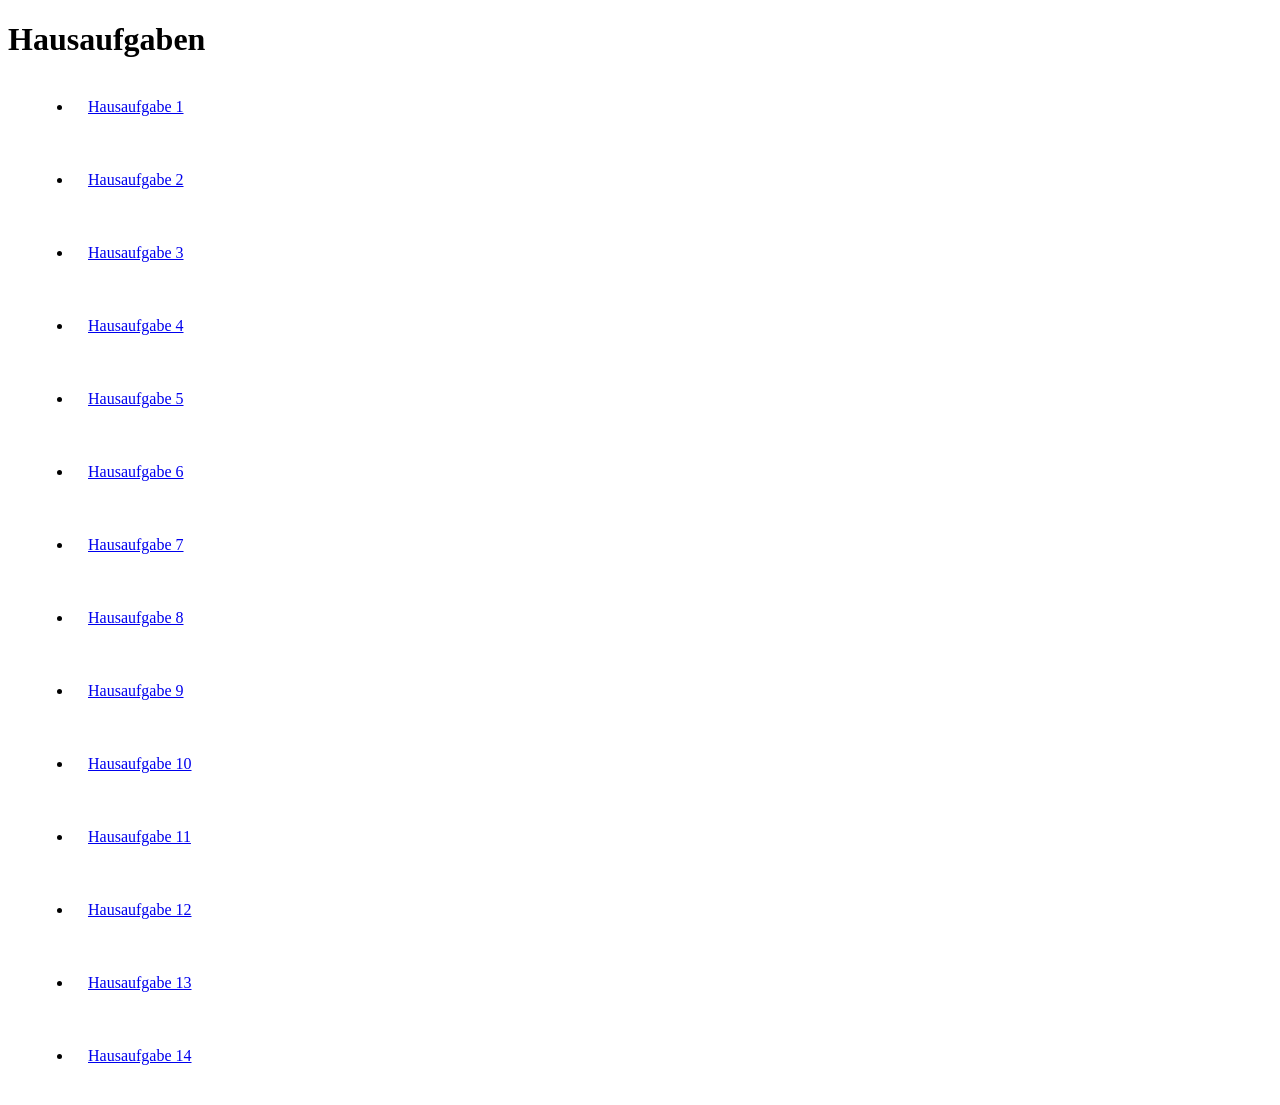
<file: index.html>
<!DOCTYPE html>
<html lang="en">
<head>
    <meta charset="UTF-8">
    <meta http-equiv="X-UA-Compatible" content="IE=edge">
    <meta name="viewport" content="width=device-width, initial-scale=1.0">
    <link rel="stylesheet" href="style.css">
    <title>Digital Führerschein</title>
</head>
<body>
     <h1 class="header">Hausaufgaben</h1>
    <ul>
        <li>
            <a href="Hausaufgabe1.html">Hausaufgabe 1</a>
        </li>
        <li>
            <a href="Hausaufgabe2.html">Hausaufgabe 2</a>
        </li>
        <li>
            <a href="Hausaufgabe3.html">Hausaufgabe 3</a>
        </li>
        <li>
            <a href="Hausaufgabe4.html">Hausaufgabe 4</a>
        </li>
        <li>
            <a href="Hausaufgabe5.html">Hausaufgabe 5</a>
        </li>
        <li>
            <a href="Hausaufgabe6.html">Hausaufgabe 6</a>
        </li>
        <li>
            <a href="Hausaufgabe7.html">Hausaufgabe 7</a>
        </li>
        <li>
            <a href="Hausaufgabe8.html">Hausaufgabe 8</a>
        </li>
        <li>
            <a href="Hausaufgabe9.html">Hausaufgabe 9</a>
        </li>
        <li>
            <a href="Hausaufgabe10.html">Hausaufgabe 10</a>
        </li>
        <li>
            <a href="Hausaufgabe11.html">Hausaufgabe 11</a>
        </li>
        <li>
            <a href="Hausaufgabe12 .html">Hausaufgabe 12</a>
        </li>
        <li>
            <a href="Hausaufgabe13.htlm">Hausaufgabe 13</a>
        </li>
        <li>
            <a href="Hausaufgabe14.html">Hausaufgabe 14</a>
        </li>
    </ul>
    
</body>
</html>
</file>
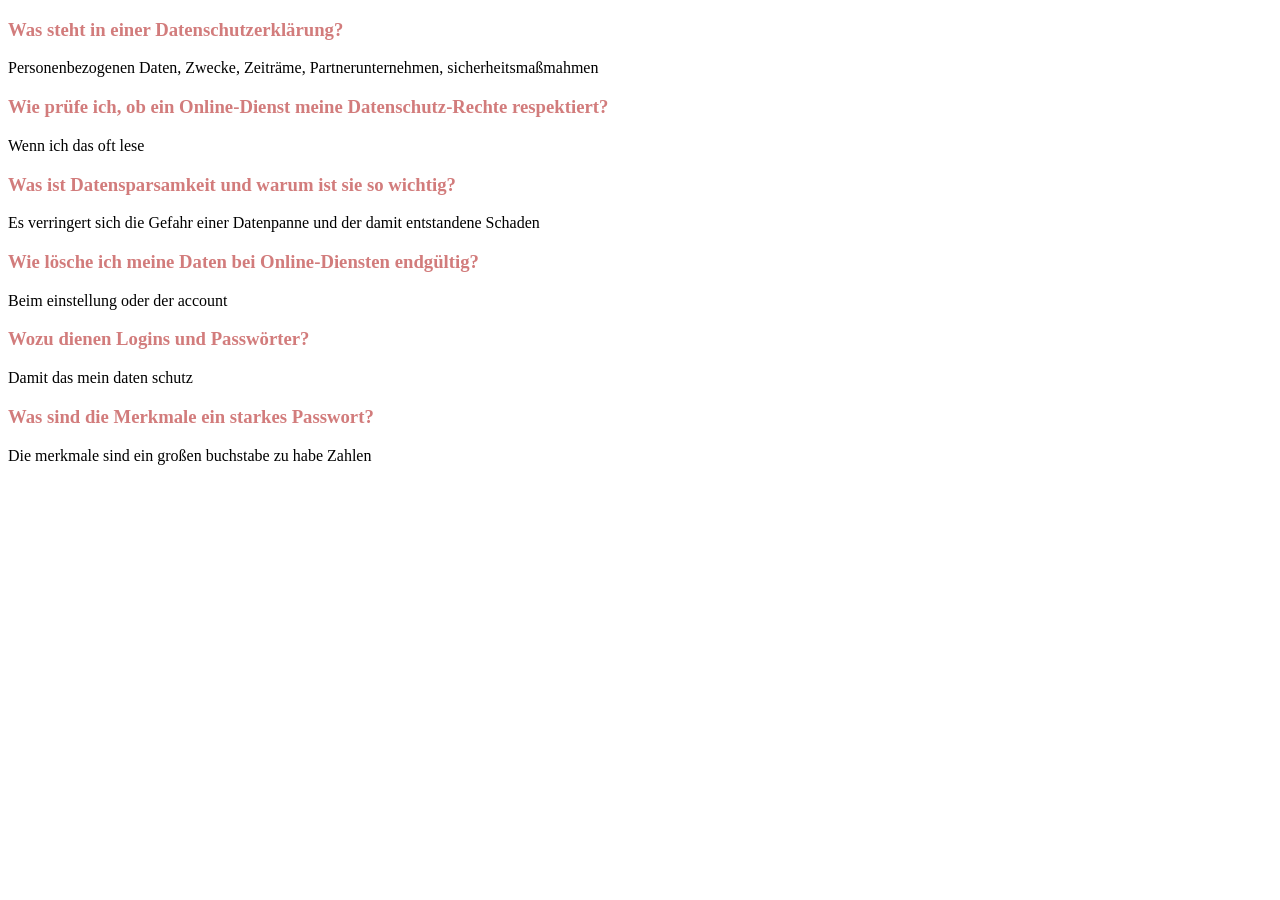
<file: Hausaufgabe10.html>
<!DOCTYPE html>
<html lang="en">
<head>
    <meta charset="UTF-8">
    <meta http-equiv="X-UA-Compatible" content="IE=edge">
    <meta name="viewport" content="width=, initial-scale=1.0">
    <title>Hausaufgabe10</title>
</head>
<body>
    
    <h3 style="color: rgb(210, 124, 124)">Was steht in einer Datenschutzerklärung?</h3>
   <p>Personenbezogenen Daten, Zwecke, Zeiträme, Partnerunternehmen, sicherheitsmaßmahmen</p>
   <h3 style="color: rgb(210, 124, 124)">Wie prüfe ich, ob ein Online-Dienst meine Datenschutz-Rechte respektiert?</h3>
   <p>Wenn ich das oft lese</p>
   <h3 style="color: rgb(210, 124, 124)">Was ist Datensparsamkeit und warum ist sie so wichtig?</h3>
   <p>Es verringert sich die Gefahr einer Datenpanne und der damit entstandene Schaden</p>
   <h3 style="color: rgb(210, 124, 124)">Wie lösche ich meine Daten bei Online-Diensten endgültig?</h3>
   <p>Beim einstellung oder der account</p>
   <h3 style="color: rgb(210, 124, 124)">Wozu dienen Logins und Passwörter?</h3>
   <p>Damit das mein daten schutz</p>
   <h3 style="color: rgb(210, 124, 124)">Was sind die Merkmale ein starkes Passwort?</h3>
   <p>Die merkmale sind ein großen buchstabe zu habe Zahlen</p>
</body>
</html>
</file>
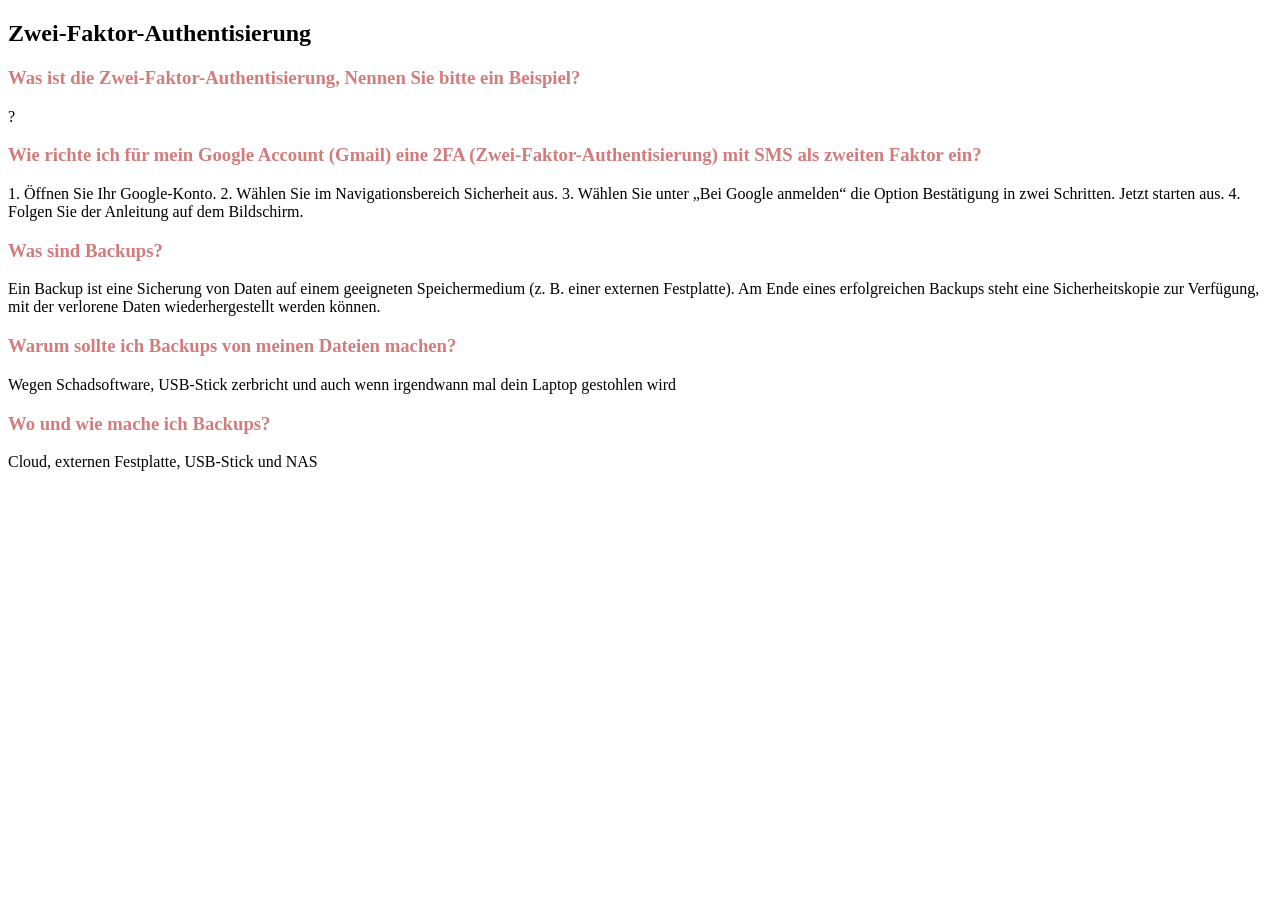
<file: Hausaufgabe11.html>
<!DOCTYPE html>
<html lang="en">
<head>
    <meta charset="UTF-8">
    <meta http-equiv="X-UA-Compatible" content="IE=edge">
    <meta name="viewport" content="width=device-width, initial-scale=1.0">
    <title>Hausaufgabe11</title>
</head>
<body>
    <h2>Zwei-Faktor-Authentisierung</h2>
    <h3 style="color: rgb(210, 124, 124)">Was ist die Zwei-Faktor-Authentisierung, Nennen Sie bitte ein Beispiel? </h3>
    <p>?</p>
    <h3 style="color: rgb(210, 124, 124)">Wie richte ich für mein Google Account (Gmail) eine 2FA (Zwei-Faktor-Authentisierung) mit SMS als zweiten Faktor ein?</h3>
    <p>1. Öffnen Sie Ihr Google-Konto.
        2. Wählen Sie im Navigationsbereich Sicherheit aus.
        3. Wählen Sie unter „Bei Google anmelden“ die Option Bestätigung in zwei Schritten. Jetzt starten aus.
        4. Folgen Sie der Anleitung auf dem Bildschirm.
        </p>
    <h3 style="color: rgb(210, 124, 124)">Was sind Backups?</h3>
    <p>Ein Backup ist eine Sicherung von Daten auf einem geeigneten Speichermedium (z. B. einer externen Festplatte). Am Ende eines erfolgreichen Backups steht eine Sicherheitskopie zur Verfügung, mit der verlorene Daten wiederhergestellt werden können.
    </p>
    <h3 style="color: rgb(210, 124, 124)">Warum sollte ich Backups von meinen Dateien machen?</h3>
    <p>Wegen Schadsoftware, USB-Stick zerbricht und auch wenn irgendwann mal dein Laptop gestohlen wird</p>
    <h3 style="color: rgb(210, 124, 124)">Wo und wie mache ich Backups?</h3>
    <p>Cloud, externen Festplatte, USB-Stick und NAS</p>

</body>
</html>
</file>
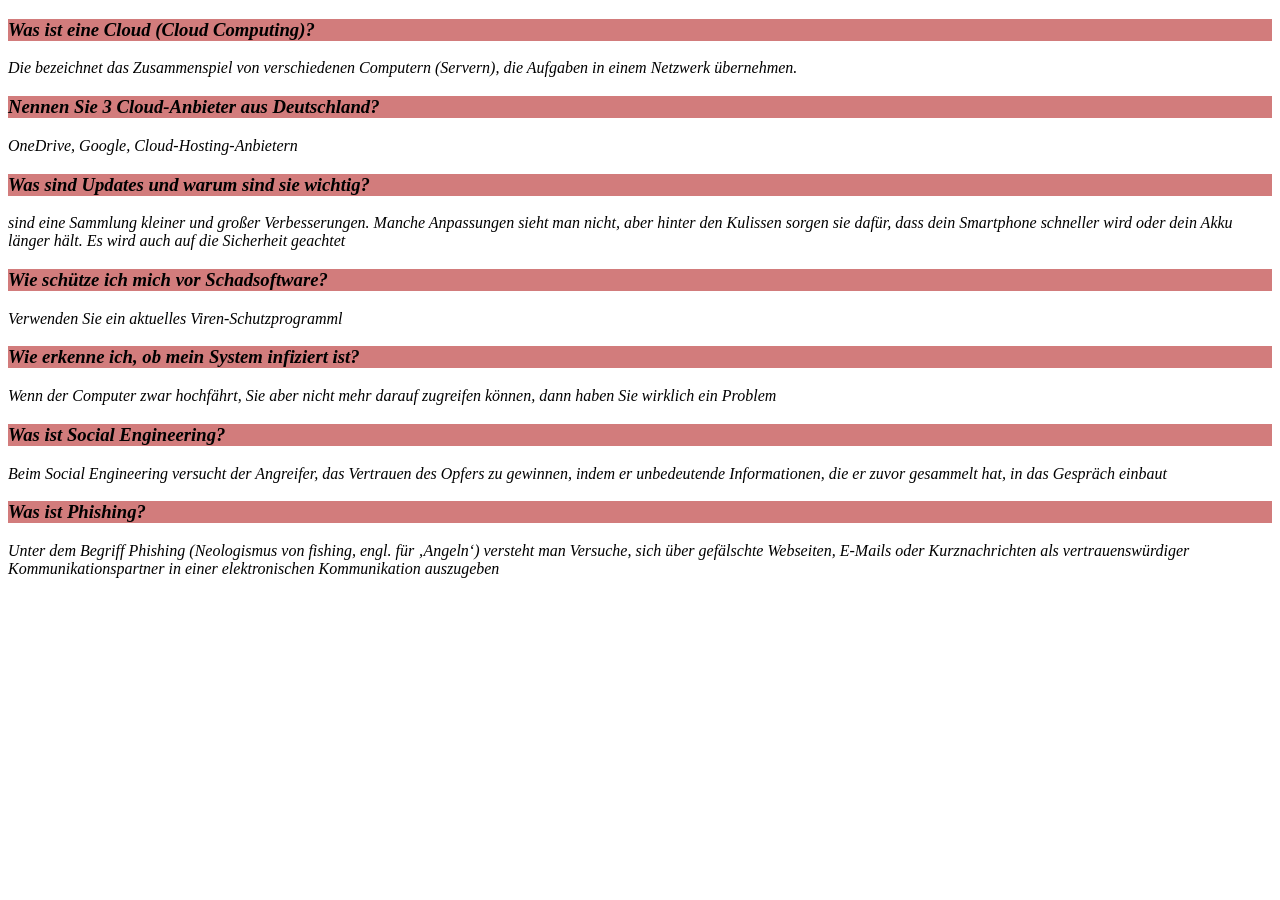
<file: Hausaufgabe12 copy.html>
<!DOCTYPE html>
<html lang="en">
<head>
    <meta charset="UTF-8">
    <meta http-equiv="X-UA-Compatible" content="IE=edge">
    <meta name="viewport" content="width=, initial-scale=1.0">
    <title>Document</title>
    
</head>
<body>
    <em>
    <h3 style="background-color:rgb(210, 124, 124)">Was ist eine Cloud (Cloud Computing)?</h3>
    <p>Die bezeichnet das Zusammenspiel von verschiedenen Computern (Servern), die Aufgaben in einem Netzwerk übernehmen.</p>
    <h3 style="background-color:rgb(210, 124, 124)">Nennen Sie 3 Cloud-Anbieter aus Deutschland?</h3>
    <p>OneDrive, Google, Cloud-Hosting-Anbietern</p>
    <h3 style="background-color:rgb(210, 124, 124)">Was sind Updates und warum sind sie wichtig?</h3>
    <p>sind eine Sammlung kleiner und großer Verbesserungen. Manche Anpassungen sieht man nicht, aber hinter den Kulissen sorgen sie dafür, dass dein Smartphone schneller wird oder dein Akku länger hält. Es wird auch auf die Sicherheit geachtet</p>
    <h3 style="background-color:rgb(210, 124, 124)">Wie schütze ich mich vor Schadsoftware?</h3>
    <p> Verwenden Sie ein aktuelles Viren-Schutzprogramml</p>
    <h3 style="background-color:rgb(210, 124, 124)">Wie erkenne ich, ob mein System infiziert ist?</h3>
    <p>Wenn der Computer zwar hochfährt, Sie aber nicht mehr darauf zugreifen können, dann haben Sie wirklich ein Problem</p>
    <h3 style="background-color:rgb(210, 124, 124)">Was ist Social Engineering?</h3>
    <p>Beim Social Engineering versucht der Angreifer, das Vertrauen des Opfers zu gewinnen, indem er unbedeutende Informationen, die er zuvor gesammelt hat, in das Gespräch einbaut</p>
    <h3 style="background-color:rgb(210, 124, 124)">Was ist Phishing?</h3>
    <p>Unter dem Begriff Phishing (Neologismus von fishing, engl. für ‚Angeln‘) versteht man Versuche, sich über gefälschte Webseiten, E-Mails oder Kurznachrichten als vertrauenswürdiger Kommunikationspartner in einer elektronischen Kommunikation auszugeben</p>
    <em>
</body>
</html>
</file>
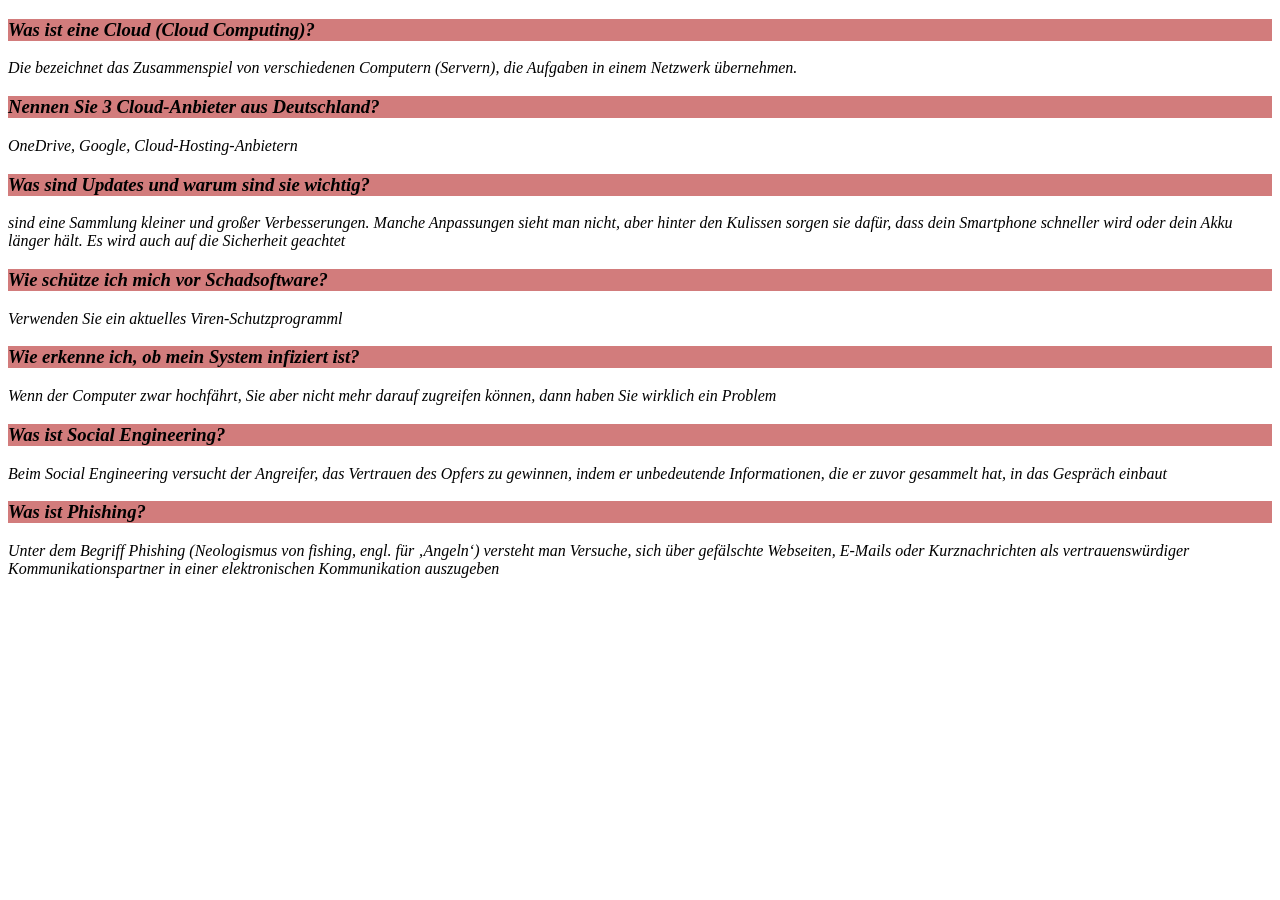
<file: Hausaufgabe12.html>
<!DOCTYPE html>
<html lang="en">
<head>
    <meta charset="UTF-8">
    <meta http-equiv="X-UA-Compatible" content="IE=edge">
    <meta name="viewport" content="width=, initial-scale=1.0">
    <title>Hausaufgabe12</title>
    
</head>
<body>
    <em>
    <h3 style="background-color:rgb(210, 124, 124)">Was ist eine Cloud (Cloud Computing)?</h3>
    <p>Die bezeichnet das Zusammenspiel von verschiedenen Computern (Servern), die Aufgaben in einem Netzwerk übernehmen.</p>
    <h3 style="background-color:rgb(210, 124, 124)">Nennen Sie 3 Cloud-Anbieter aus Deutschland?</h3>
    <p>OneDrive, Google, Cloud-Hosting-Anbietern</p>
    <h3 style="background-color:rgb(210, 124, 124)">Was sind Updates und warum sind sie wichtig?</h3>
    <p>sind eine Sammlung kleiner und großer Verbesserungen. Manche Anpassungen sieht man nicht, aber hinter den Kulissen sorgen sie dafür, dass dein Smartphone schneller wird oder dein Akku länger hält. Es wird auch auf die Sicherheit geachtet</p>
    <h3 style="background-color:rgb(210, 124, 124)">Wie schütze ich mich vor Schadsoftware?</h3>
    <p> Verwenden Sie ein aktuelles Viren-Schutzprogramml</p>
    <h3 style="background-color:rgb(210, 124, 124)">Wie erkenne ich, ob mein System infiziert ist?</h3>
    <p>Wenn der Computer zwar hochfährt, Sie aber nicht mehr darauf zugreifen können, dann haben Sie wirklich ein Problem</p>
    <h3 style="background-color:rgb(210, 124, 124)">Was ist Social Engineering?</h3>
    <p>Beim Social Engineering versucht der Angreifer, das Vertrauen des Opfers zu gewinnen, indem er unbedeutende Informationen, die er zuvor gesammelt hat, in das Gespräch einbaut</p>
    <h3 style="background-color:rgb(210, 124, 124)">Was ist Phishing?</h3>
    <p>Unter dem Begriff Phishing (Neologismus von fishing, engl. für ‚Angeln‘) versteht man Versuche, sich über gefälschte Webseiten, E-Mails oder Kurznachrichten als vertrauenswürdiger Kommunikationspartner in einer elektronischen Kommunikation auszugeben</p>
    <em>
</body>
</html>
</file>
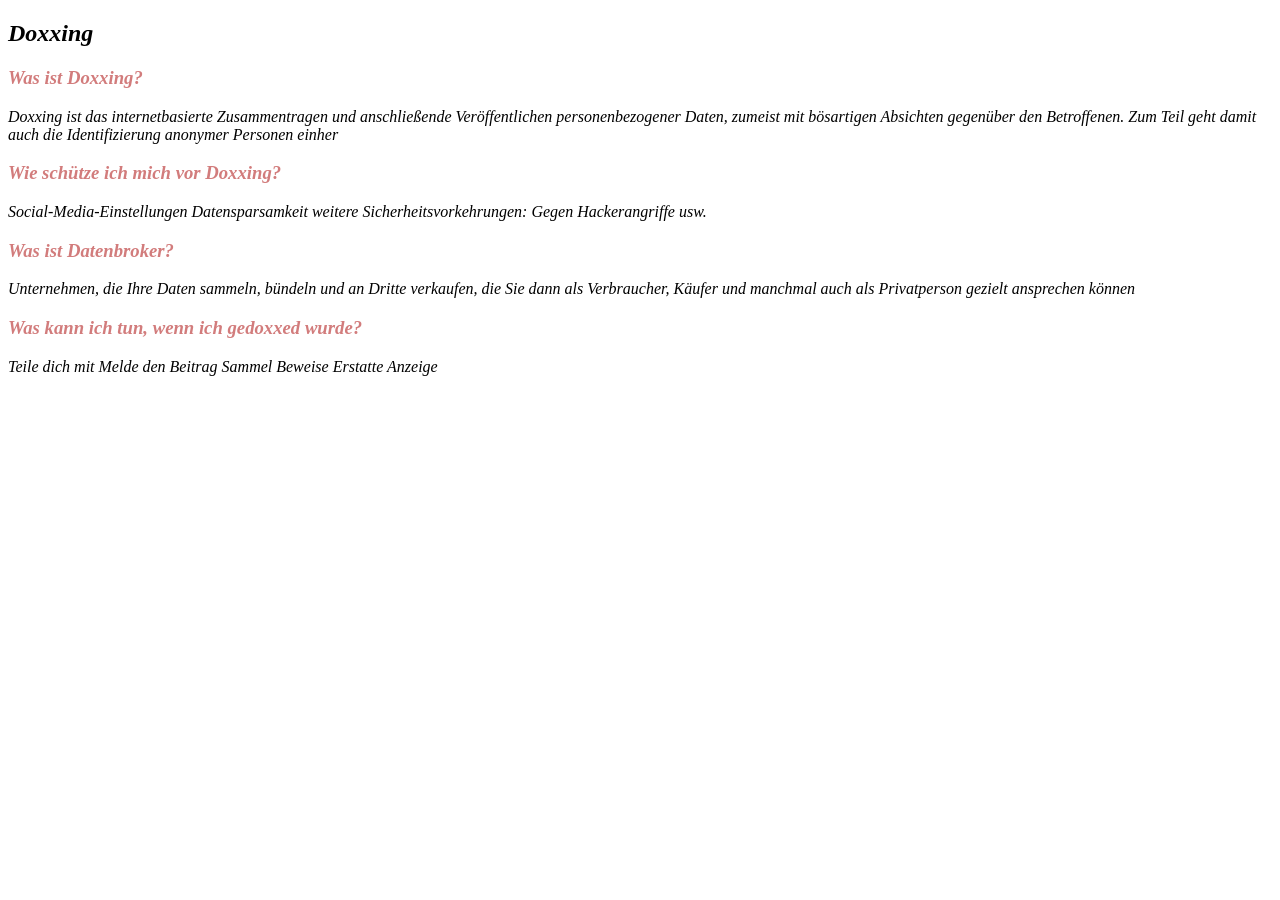
<file: Hausaufgabe13.html>
<!DOCTYPE html>
<html lang="en">
<head>
    <meta charset="UTF-8">
    <meta http-equiv="X-UA-Compatible" content="IE=edge">
    <meta name="viewport" content="width=device-width, initial-scale=1.0">
    <title>Hausaufgabe13</title>
</head>
<body>
    <em>
    <h2>Doxxing</h2>
    <h3 style="color: rgb(210, 124, 124)">Was ist Doxxing?</h3>
    <p>Doxxing ist das internetbasierte Zusammentragen und anschließende Veröffentlichen personenbezogener
        Daten, zumeist mit bösartigen Absichten gegenüber den Betroffenen. Zum Teil geht damit auch die
        Identifizierung anonymer Personen einher</p>
    <h3 style="color: rgb(210, 124, 124)">Wie schütze ich mich vor Doxxing?</h3>
    <p>Social-Media-Einstellungen
        Datensparsamkeit
        weitere Sicherheitsvorkehrungen: Gegen Hackerangriffe usw.</p>
    <h3 style="color: rgb(210, 124, 124)">Was ist  Datenbroker?</h3>
    <p>Unternehmen, die Ihre Daten sammeln, bündeln und an Dritte verkaufen, die Sie dann als Verbraucher, Käufer und manchmal auch als Privatperson gezielt ansprechen können</p>
    <h3 style="color: rgb(210, 124, 124)">Was kann ich tun, wenn ich gedoxxed wurde?</h3>
    <p>Teile dich mit
        Melde den Beitrag
        Sammel Beweise
        Erstatte Anzeige</p>
    </em>
</body>
</html>
</file>
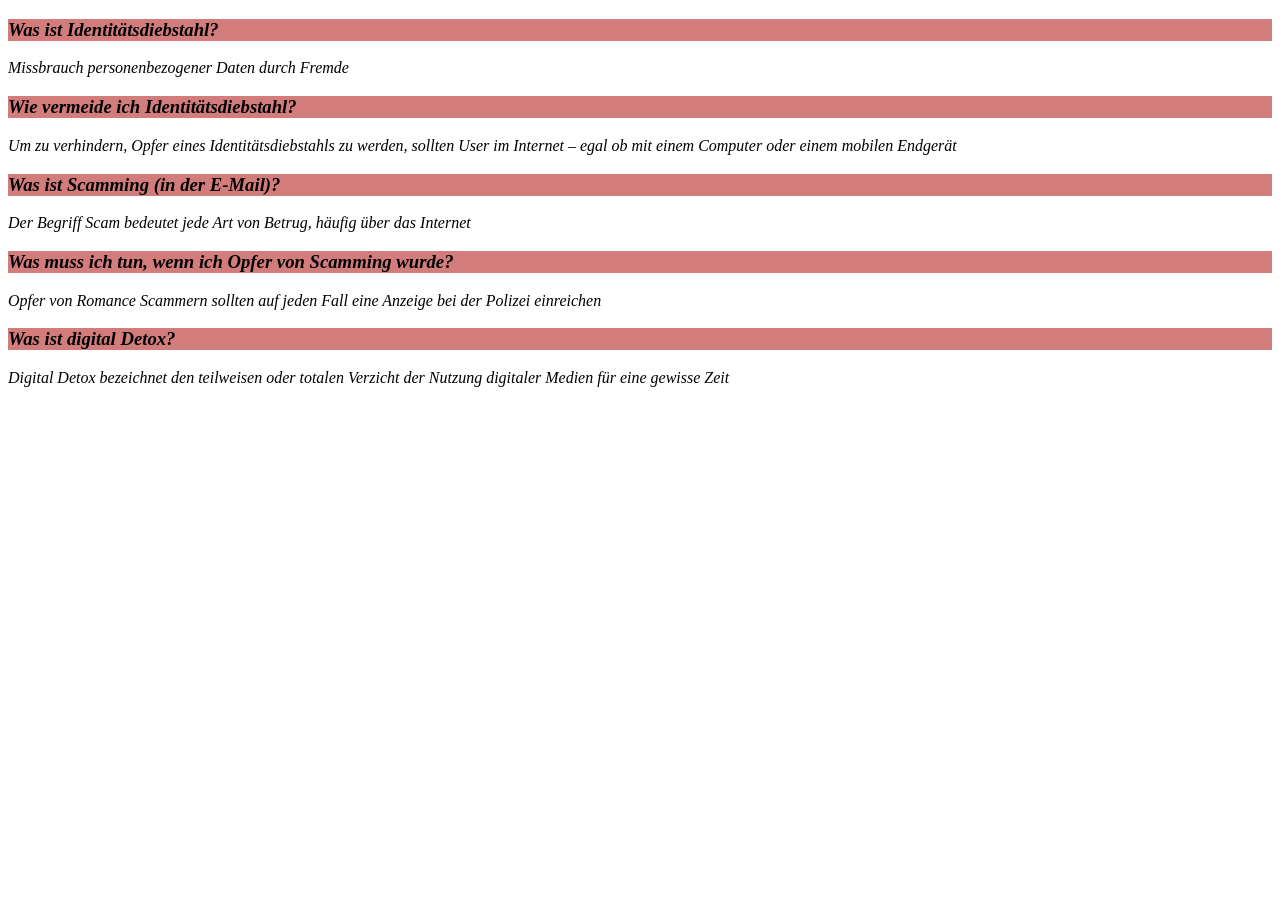
<file: Hausaufgabe14.html>
<!DOCTYPE html>
<html lang="en">
<head>
    <meta charset="UTF-8">
    <meta http-equiv="X-UA-Compatible" content="IE=edge">
    <meta name="viewport" content="width=device-width, initial-scale=1.0">
    <title>Document</title>
</head>
<body>
    <em>
    <h3 style="background-color:rgb(210, 124, 124)">Was ist Identitätsdiebstahl?</h3>
    <p>Missbrauch personenbezogener Daten durch Fremde</p>
    <h3 style="background-color:rgb(210, 124, 124)">Wie vermeide ich Identitätsdiebstahl?</h3>
    <p>Um zu verhindern, Opfer eines Identitätsdiebstahls zu werden, sollten User im Internet – egal ob mit einem Computer oder einem mobilen Endgerät</p>
    <h3 style="background-color:rgb(210, 124, 124)">Was ist Scamming (in der E-Mail)?</h3>
    <p>Der Begriff Scam bedeutet jede Art von Betrug, häufig über das Internet</p>
    <h3 style="background-color:rgb(210, 124, 124)">Was muss ich tun, wenn ich Opfer von Scamming wurde?</h3>
    <p>Opfer von Romance Scammern sollten auf jeden Fall eine Anzeige bei der Polizei einreichen</p>
    <h3 style="background-color:rgb(210, 124, 124)">Was ist digital Detox?</h3>
    <p>Digital Detox bezeichnet den teilweisen oder totalen Verzicht der Nutzung digitaler Medien für eine gewisse Zeit</p>
    </em>
</body>
</html>
</file>
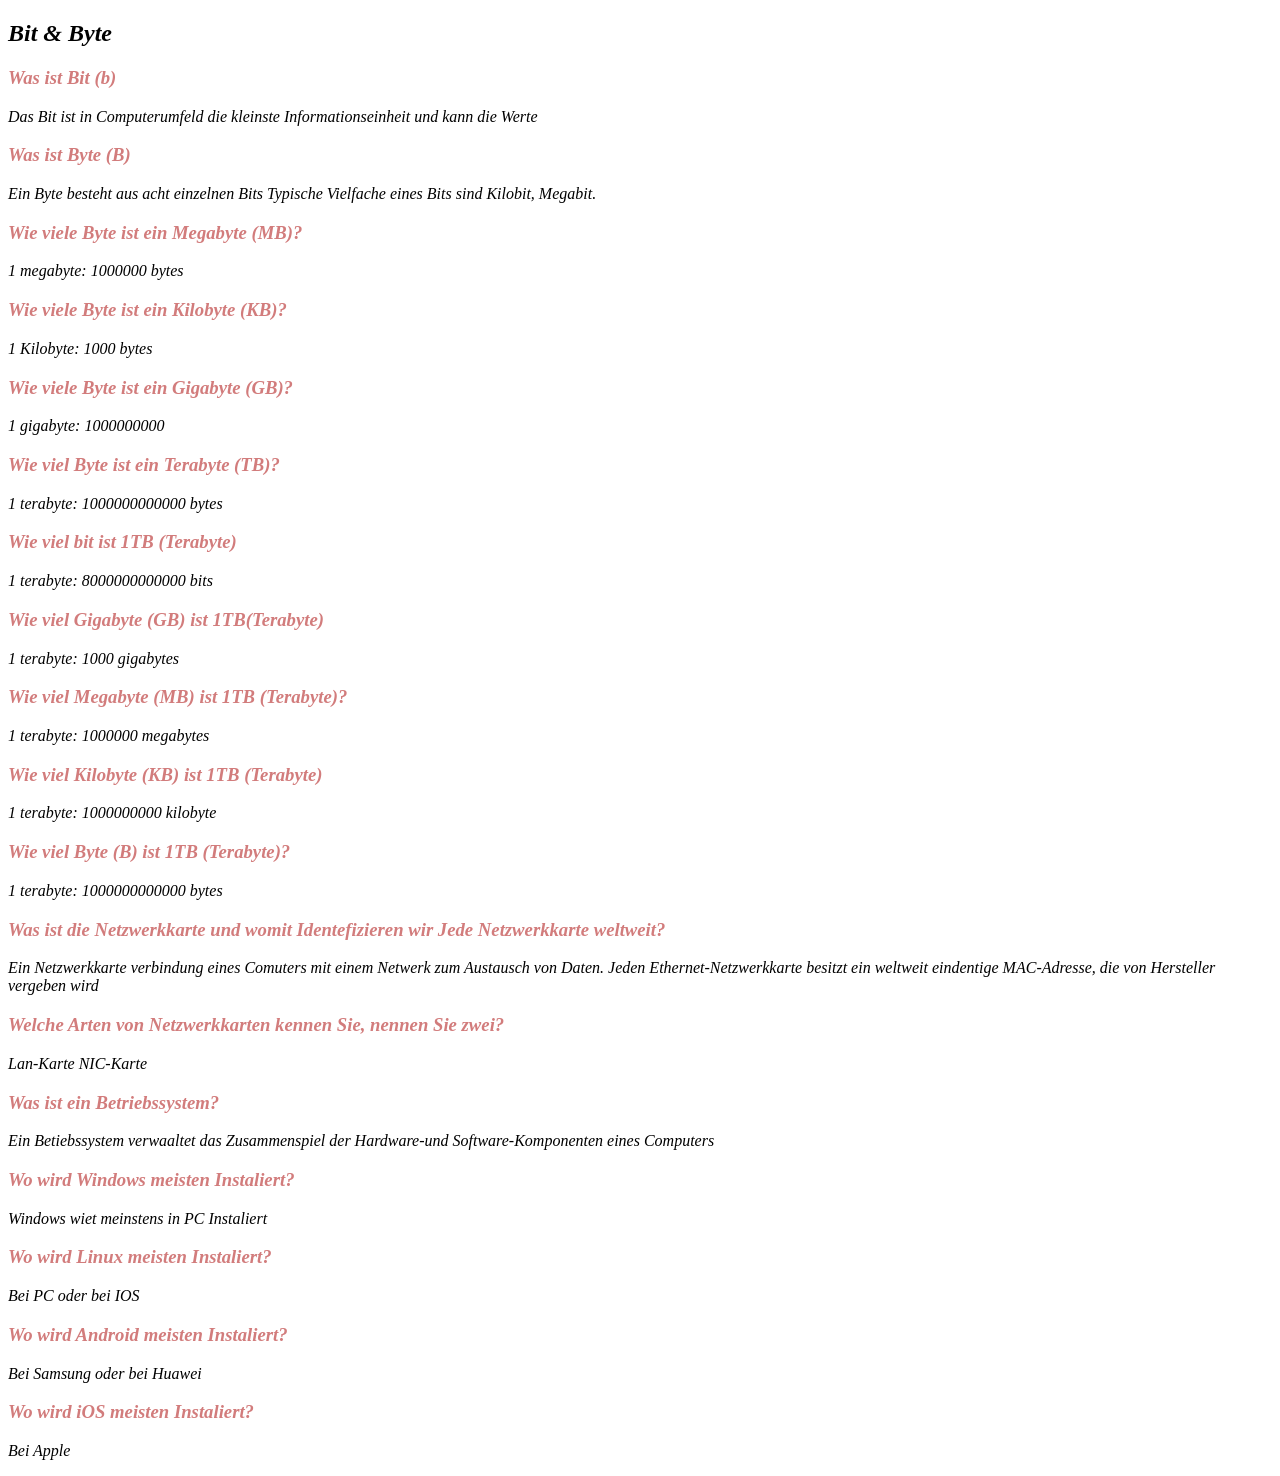
<file: Hausaufgabe2.html>
<!DOCTYPE html>
<html lang="en">
<head>
    <meta charset="UTF-8">
    <meta http-equiv="X-UA-Compatible" content="IE=edge">
    <meta name="viewport" content="width=device-width, initial-scale=1.0">
    <title>Hausaufgabe 2
        Bit & Byte
    </title>
</head>
<body>
    <em>
    <h2>Bit & Byte</h2>
    <h3 style="color: rgb(210, 124, 124)">Was ist Bit (b)</h3>
    <p>Das Bit ist in Computerumfeld die kleinste Informationseinheit und kann die Werte </p>
    <h3 style="color: rgb(210, 124, 124)">Was ist Byte (B)</h3>
    <p>Ein Byte besteht aus acht einzelnen Bits Typische Vielfache eines Bits sind Kilobit, Megabit.</p>
    <h3 style="color: rgb(210, 124, 124)">Wie viele Byte ist ein Megabyte (MB)?</h3>
    <p>1 megabyte: 1000000 bytes</p>
    <h3 style="color: rgb(210, 124, 124)">Wie viele Byte ist ein Kilobyte (KB)?</h3>
    <p>1 Kilobyte: 1000 bytes</p>
    <h3 style="color: rgb(210, 124, 124)">Wie viele Byte ist ein Gigabyte (GB)?</h3>
    <p>1 gigabyte: 1000000000</p>
    <h3 style="color: rgb(210, 124, 124)">Wie viel Byte ist ein Terabyte (TB)?</h3>
    <p>1 terabyte: 1000000000000 bytes</p>
    <h3 style="color: rgb(210, 124, 124)">Wie viel bit ist 1TB (Terabyte)</h3>
    <p>1 terabyte: 8000000000000 bits</p>
    <h3 style="color: rgb(210, 124, 124)">Wie viel Gigabyte (GB) ist 1TB(Terabyte)</h3>
    <p>1 terabyte: 1000 gigabytes</p>
    <h3 style="color: rgb(210, 124, 124)">Wie viel Megabyte (MB) ist 1TB (Terabyte)?</h3>
    <p>1 terabyte: 1000000 megabytes</p>
    <h3 style="color: rgb(210, 124, 124)">Wie viel Kilobyte (KB) ist 1TB (Terabyte)</h3>
    <p>1 terabyte: 1000000000 kilobyte</p>
    <h3 style="color: rgb(210, 124, 124)">Wie viel Byte (B) ist 1TB (Terabyte)?</h3>
    <p>1 terabyte: 1000000000000 bytes</p>
    <h3 style="color: rgb(210, 124, 124)">Was ist die Netzwerkkarte und womit Identefizieren wir Jede Netzwerkkarte weltweit?</h3>
    <p>Ein Netzwerkkarte verbindung eines Comuters mit einem Netwerk zum Austausch von Daten. Jeden Ethernet-Netzwerkkarte besitzt ein weltweit eindentige MAC-Adresse, die von Hersteller vergeben wird</p>
    <h3 style="color: rgb(210, 124, 124)">Welche Arten von Netzwerkkarten kennen Sie, nennen Sie zwei?</h3>
    <p>Lan-Karte NIC-Karte</p>
    <h3 style="color: rgb(210, 124, 124)">Was ist ein Betriebssystem?</h3>
    <p>Ein Betiebssystem verwaaltet das Zusammenspiel der Hardware-und Software-Komponenten eines Computers</p>
    <h3 style="color: rgb(210, 124, 124)">Wo wird Windows meisten Instaliert?</h3>
    <p>Windows wiet meinstens in PC Instaliert</p>
    <h3 style="color: rgb(210, 124, 124)">Wo wird Linux meisten Instaliert?</h3>
    <p>Bei PC oder bei IOS</p>
    <h3 style="color: rgb(210, 124, 124)">Wo wird Android meisten Instaliert?</h3>
    <p>Bei Samsung oder bei Huawei</p>
    <h3 style="color: rgb(210, 124, 124)">Wo wird iOS meisten Instaliert?</h3>
    <p>Bei Apple</p>
    </em>
</body>
</html>
</file>
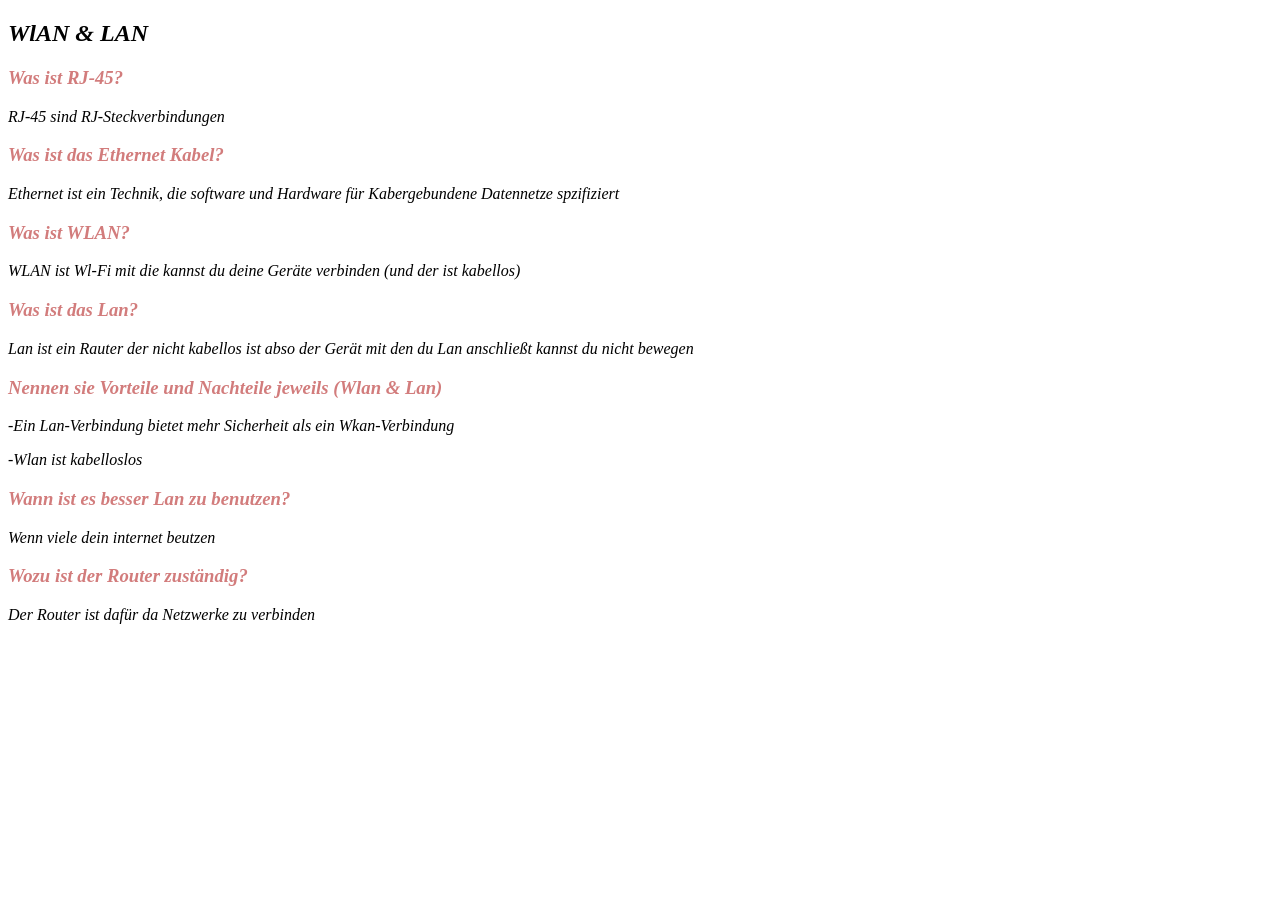
<file: Hausaufgabe3.html>
<!DOCTYPE html>
<html lang="en">
<head>
    <meta charset="UTF-8">
    <meta http-equiv="X-UA-Compatible" content="IE=edge">
    <meta name="viewport" content="width=device-width, initial-scale=1.0">
    <title>Hausaufgabe 3</title>
</head>
<body>
    <em>
    <h2>WlAN & LAN</h2>
    <h3 style="color: rgb(210, 124, 124)">Was ist RJ-45?</h3>
    <p>RJ-45 sind RJ-Steckverbindungen</p>
    <h3 style="color: rgb(210, 124, 124)">Was ist das Ethernet Kabel?</h3>
    <p>Ethernet ist ein Technik, die software und Hardware für Kabergebundene Datennetze spzifiziert</p>
    <h3 style="color: rgb(210, 124, 124)">Was ist WLAN?</h3>
    <p>WLAN ist Wl-Fi mit die kannst du deine Geräte verbinden (und der ist kabellos)</p>
    <h3 style="color: rgb(210, 124, 124)">Was ist das Lan?</h3>
    <p>Lan ist ein Rauter der nicht kabellos ist abso der Gerät mit den du Lan anschließt kannst du nicht bewegen</p>
    <h3 style="color: rgb(210, 124, 124)">Nennen sie Vorteile und Nachteile jeweils (Wlan & Lan)</h3>
    <p>-Ein Lan-Verbindung bietet mehr Sicherheit als ein Wkan-Verbindung</p>
    <p>-Wlan ist kabelloslos</p>
    <h3 style="color: rgb(210, 124, 124)">Wann ist es besser  Lan zu benutzen?</h3>
    <p>Wenn viele dein internet beutzen</p>
    <h3 style="color: rgb(210, 124, 124)">Wozu ist der Router zuständig?</h3>
    <p>Der Router ist dafür da Netzwerke zu verbinden</p>
    </em>
</body>
</html>
</file>
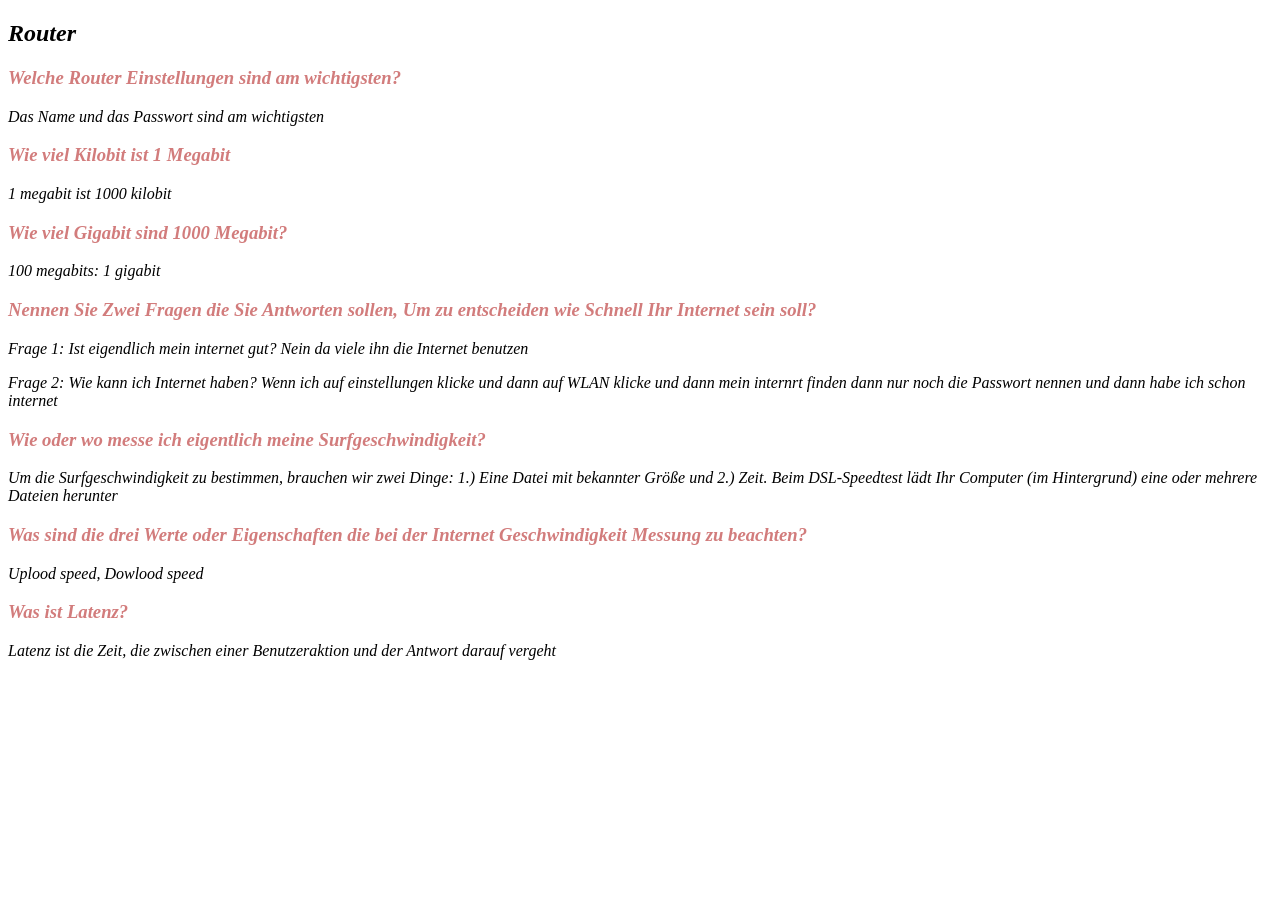
<file: Hausaufgabe4.html>
<!DOCTYPE html>
<html lang="en">
<head>
    <meta charset="UTF-8">
    <meta http-equiv="X-UA-Compatible" content="IE=edge">
    <meta name="viewport" content="width=device-width, initial-scale=1.0">
    <title>Hausaufgabe 4</title>
</head>
<body>
    <em>
    <h2>Router</h2>
    <h3 style="color: rgb(210, 124, 124)">Welche Router Einstellungen sind am wichtigsten?</h3>
    <p>Das Name und das Passwort sind am wichtigsten</p>
    <h3 style="color: rgb(210, 124, 124)"> Wie viel Kilobit ist 1 Megabit</h3>
    <p>1 megabit ist 1000 kilobit</p>
    <h3 style="color: rgb(210, 124, 124)">Wie viel Gigabit sind 1000 Megabit?</h3>
    <p>100 megabits: 1 gigabit</p>
    <h3 style="color: rgb(210, 124, 124)">Nennen Sie Zwei Fragen die Sie Antworten sollen, Um zu entscheiden wie Schnell Ihr Internet sein soll? </h3>
    <p>Frage 1: Ist eigendlich mein internet gut? Nein da viele ihn die Internet benutzen</p>
    <p>Frage 2: Wie kann ich Internet haben? Wenn ich auf einstellungen klicke und dann auf WLAN klicke und dann mein internrt finden dann nur noch die Passwort nennen und dann habe ich schon internet</p>
    <h3 style="color: rgb(210, 124, 124)">Wie oder wo messe ich eigentlich meine Surfgeschwindigkeit?</h3>
    <p>Um die Surfgeschwindigkeit zu bestimmen, brauchen wir zwei Dinge: 1.) Eine Datei mit bekannter Größe und 2.) Zeit. Beim DSL-Speedtest lädt Ihr Computer (im Hintergrund) eine oder mehrere Dateien herunter</p>
    <h3 style="color: rgb(210, 124, 124)">Was sind die drei Werte oder Eigenschaften die bei der Internet Geschwindigkeit Messung zu beachten?</h3>
    <p>Uplood speed, Dowlood speed</p>
    <h3 style="color: rgb(210, 124, 124)">Was ist Latenz?</h3>
    <p> Latenz ist die Zeit, die zwischen einer Benutzeraktion und der Antwort darauf vergeht</p>
    </em>
</body>
</html>
</file>
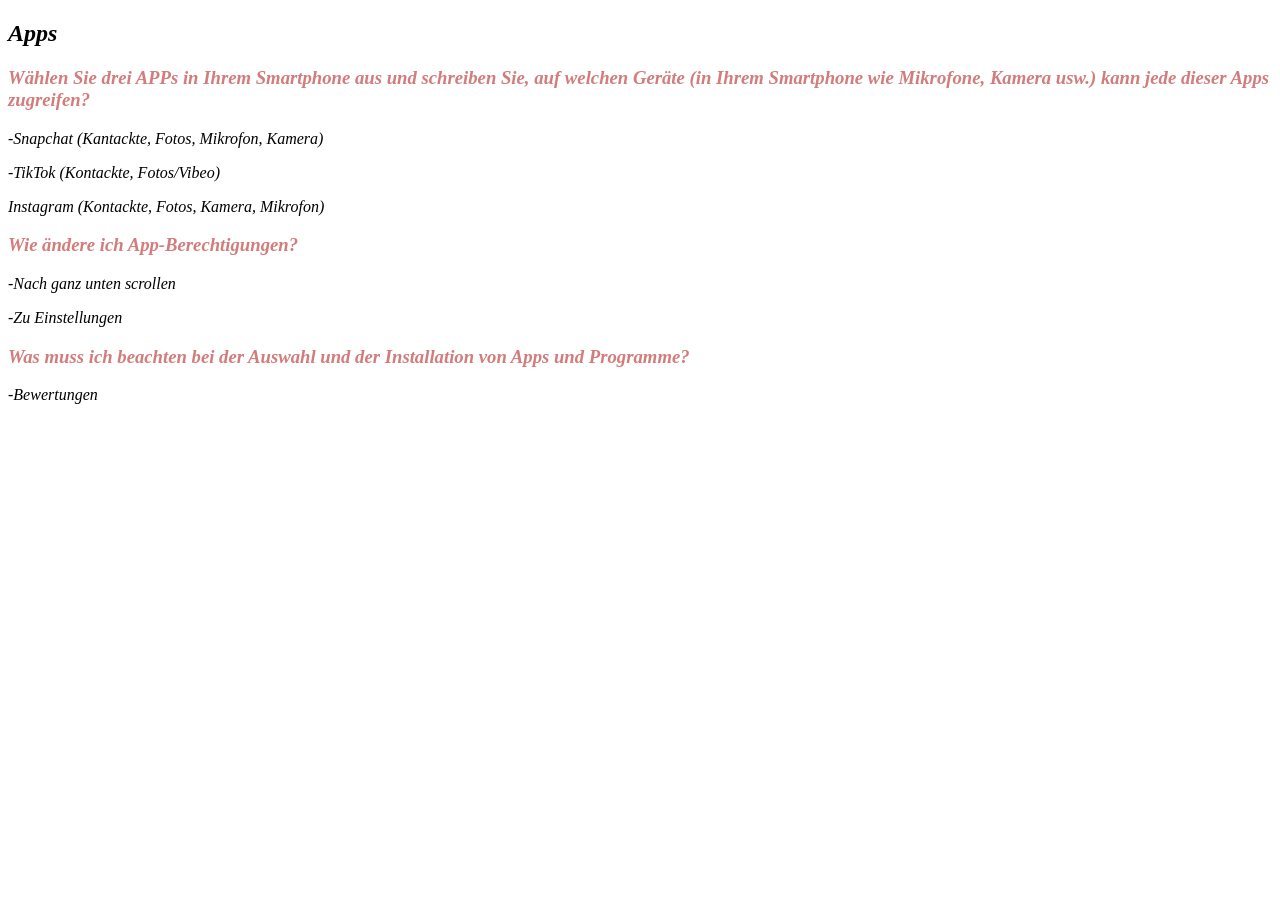
<file: Hausaufgabe5.html>
<!DOCTYPE html>
<html lang="en">
<head>
    <meta charset="UTF-8">
    <meta http-equiv="X-UA-Compatible" content="IE=edge">
    <meta name="viewport" content="width=device-width, initial-scale=1.0">
    <title>Hausaufgabe 5</title>
</head>
<body>
    <em>
    <h2>Apps</h2>
    <h3 style="color: rgb(210, 124, 124)">Wählen Sie drei APPs in Ihrem Smartphone aus und schreiben Sie, auf welchen Geräte (in Ihrem Smartphone wie Mikrofone, Kamera usw.) kann jede dieser Apps zugreifen?</h3>
    <p>-Snapchat (Kantackte, Fotos, Mikrofon, Kamera)</p>
    <p>-TikTok (Kontackte, Fotos/Vibeo)</p>
    <p>Instagram (Kontackte, Fotos, Kamera, Mikrofon)</p>
    <h3 style="color: rgb(210, 124, 124)">Wie ändere ich App-Berechtigungen?</h3>
    <p>-Nach ganz unten scrollen</p>
    <p>-Zu Einstellungen</p>
    <h3 style="color: rgb(210, 124, 124)">Was muss ich beachten bei der Auswahl und der Installation von Apps und Programme?</h3>
    <p>-Bewertungen</p>
    </em>
</body>
</html>
</file>
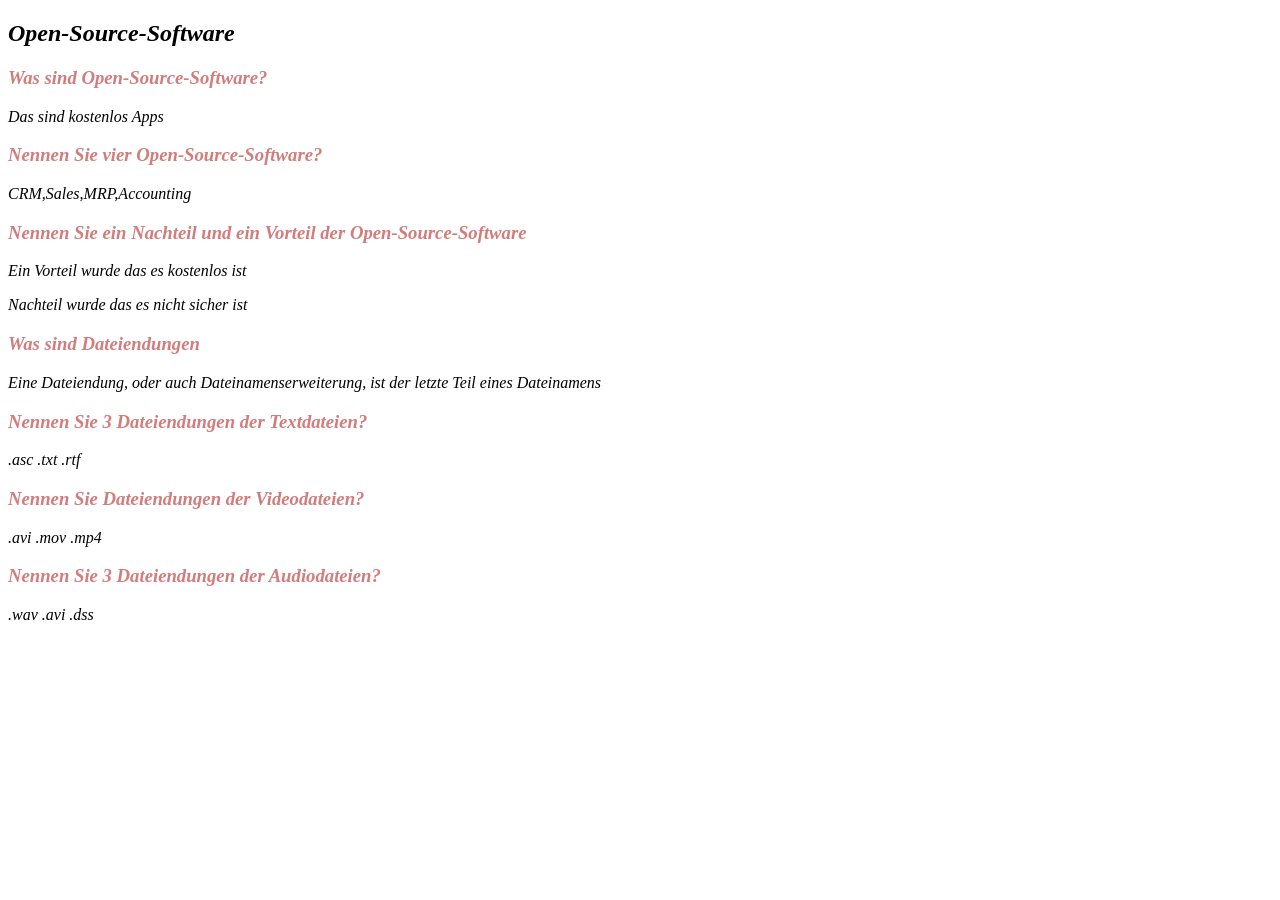
<file: Hausaufgabe6.html>
<!DOCTYPE html>
<html lang="en">
<head>
    <meta charset="UTF-8">
    <meta http-equiv="X-UA-Compatible" content="IE=edge">
    <meta name="viewport" content="width=device-width, initial-scale=1.0">
    <title>Hausaufgabe 6</title>
</head>
<body>
    <em>
    <h2>Open-Source-Software</h2>
    <h3 style="color: rgb(210, 124, 124)">Was sind Open-Source-Software?</h3>
    <p>Das sind kostenlos Apps </p> 
    <h3 style="color: rgb(210, 124, 124)">Nennen Sie vier Open-Source-Software?</h3>
    <p>CRM,Sales,MRP,Accounting</p>
    <h3 style="color: rgb(210, 124, 124)">Nennen Sie ein Nachteil und ein Vorteil der Open-Source-Software </h3>
    <p>Ein Vorteil wurde das es kostenlos ist</p>
    <p>Nachteil wurde das es nicht sicher ist</p>
    <h3 style="color: rgb(210, 124, 124)">Was sind Dateiendungen</h3>
    <p>Eine Dateiendung, oder auch Dateinamenserweiterung, ist der letzte Teil eines Dateinamens</p>
    <h3 style="color: rgb(210, 124, 124)">Nennen Sie 3 Dateiendungen der Textdateien?</h3>
    <p>.asc .txt .rtf</p>
    <h3 style="color: rgb(210, 124, 124)">Nennen Sie Dateiendungen der Videodateien?</h3>
    <p>.avi .mov .mp4</p>
    <h3 style="color: rgb(210, 124, 124)">Nennen Sie 3 Dateiendungen der Audiodateien?</h3>
    <p>.wav .avi .dss</p>
    </em>
</body>
</html>
</file>
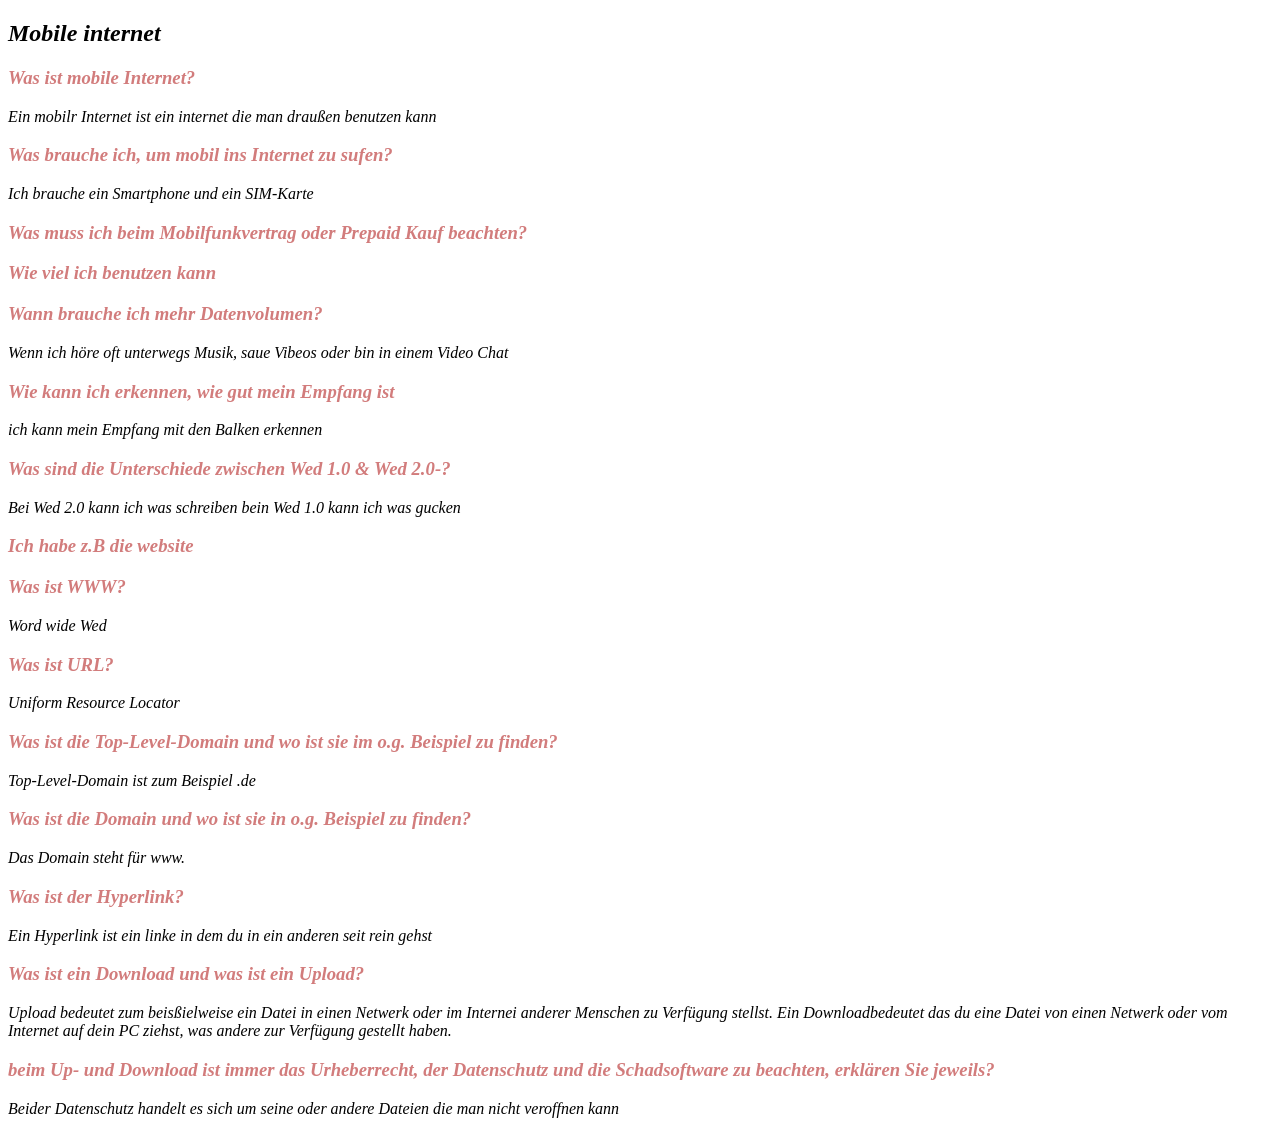
<file: Hausaufgabe7.html>
<!DOCTYPE html>
<html lang="en">
<head>
    <meta charset="UTF-8">
    <meta http-equiv="X-UA-Compatible" content="IE=edge">
    <meta name="viewport" content="width=device-width, initial-scale=1.0">
    <title>Hausaufgabe 7</title>
</head>
<body>
    <em>
    <h2>Mobile internet</h2>
    <h3 style="color: rgb(210, 124, 124)">Was ist mobile Internet?</h3>
    <p>Ein mobilr Internet ist ein internet die man draußen benutzen kann</p>
    <h3 style="color: rgb(210, 124, 124)">Was brauche ich, um mobil ins Internet zu sufen?</h3>
    <p>Ich brauche ein Smartphone und ein SIM-Karte </h3>
    <h3 style="color: rgb(210, 124, 124)">Was muss ich beim Mobilfunkvertrag oder Prepaid Kauf beachten?</p>
    <p>Wie viel ich benutzen kann</p>
    <h3 style="color: rgb(210, 124, 124)">Wann brauche ich mehr Datenvolumen?</h3>
    <p>Wenn ich höre oft unterwegs Musik, saue Vibeos oder bin in einem Video Chat</p>
    <h3 style="color: rgb(210, 124, 124)">Wie kann ich erkennen, wie gut mein Empfang ist</h3>
    <p> ich kann mein Empfang mit den Balken erkennen</p>
    <h3 style="color: rgb(210, 124, 124)">Was sind die Unterschiede zwischen Wed 1.0 & Wed 2.0-?</h3>
    <p>Bei Wed 2.0 kann ich was schreiben bein Wed 1.0 kann ich was gucken</p>
    <h3 style="color: rgb(210, 124, 124)">Ich habe z.B die website <www class="google de:"></www></h3>
    <h3 style="color: rgb(210, 124, 124)">Was ist WWW?</h3>
    <p>Word wide Wed</p>
    <h3 style="color: rgb(210, 124, 124)">Was ist URL?</h3>
    <p>Uniform Resource Locator</p> 
    <h3 style="color: rgb(210, 124, 124)">Was ist die Top-Level-Domain und wo ist sie im o.g. Beispiel zu finden?</h3>
    <p>Top-Level-Domain ist zum Beispiel .de</p>
    <h3 style="color: rgb(210, 124, 124)">Was ist die Domain und wo ist sie in o.g. Beispiel zu finden?</h3>
    <p>Das Domain steht für www.</p>
    <h3 style="color: rgb(210, 124, 124)">Was ist der Hyperlink?</h3>
    <p>Ein Hyperlink ist ein linke in dem du in ein anderen seit rein gehst</p>
    <h3 style="color: rgb(210, 124, 124)">Was ist ein Download und was ist ein Upload?</h3>
    <p>Upload bedeutet zum beisßielweise ein Datei in einen Netwerk oder im Internei anderer Menschen zu Verfügung stellst. Ein Downloadbedeutet das du eine Datei von einen Netwerk oder vom Internet auf dein PC ziehst, was andere zur Verfügung gestellt haben.</p>
    <h3 style="color: rgb(210, 124, 124)">beim Up- und Download ist immer das Urheberrecht, der Datenschutz
        und die Schadsoftware zu beachten, erklären Sie jeweils?</h3>
    <p>Beider Datenschutz handelt es sich um seine oder andere Dateien die man nicht veroffnen kann</p>
    </em>
    
</body>
</html>
</file>
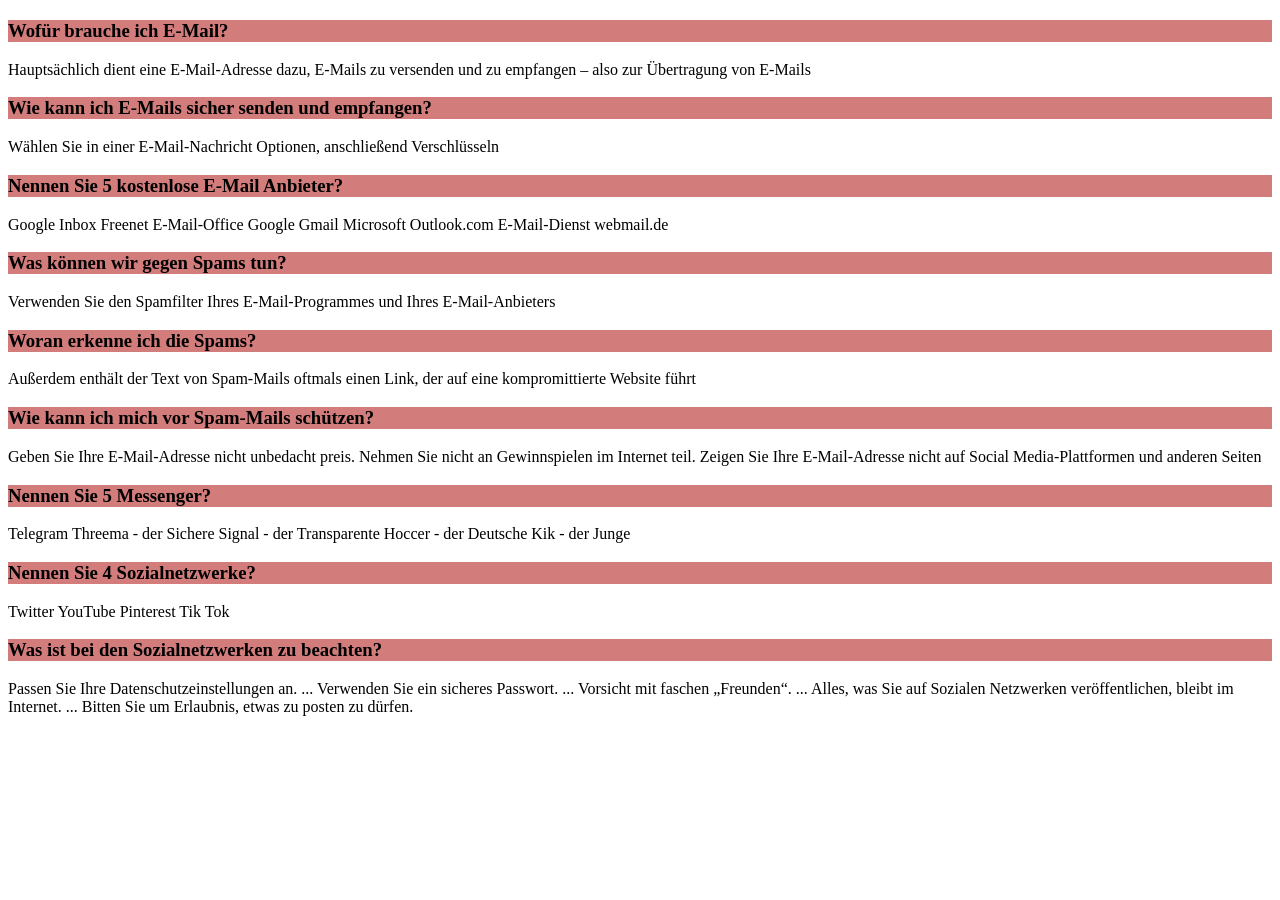
<file: Hausaufgabe8.html>
<!DOCTYPE html>
<html lang="en">
<head>
    <meta charset="UTF-8">
    <meta http-equiv="X-UA-Compatible" content="IE=edge">
    <meta name="viewport" content="width=, initial-scale=1.0">
    <title>Hausaufgabe8</title>
</head>
<body>
    <h2></h2>
    <h3 style="background-color:rgb(210, 124, 124)">Wofür brauche ich E-Mail?</h3>
    <p>Hauptsächlich dient eine E-Mail-Adresse dazu, E-Mails zu versenden und zu empfangen – also zur Übertragung von E-Mails</p>
    <h3 style="background-color:rgb(210, 124, 124)">Wie kann ich E-Mails sicher senden und empfangen?</h3>
    <p>Wählen Sie in einer E-Mail-Nachricht Optionen, anschließend Verschlüsseln</p>
    <h3 style="background-color:rgb(210, 124, 124)">Nennen Sie 5 kostenlose E-Mail Anbieter?</h3>
    <p>Google Inbox
        Freenet E-Mail-Office
        Google Gmail
        Microsoft Outlook.com E-Mail-Dienst
        webmail.de</p>
    <h3 style="background-color:rgb(210, 124, 124)">Was können wir gegen Spams tun?</h3>
    <p>Verwenden Sie den Spamfilter Ihres E-Mail-Programmes und Ihres E-Mail-Anbieters</p>
    <h3 style="background-color:rgb(210, 124, 124)">Woran erkenne ich die Spams?</h3>
    <p>Außerdem enthält der Text von Spam-Mails oftmals einen Link, der auf eine kompromittierte Website führt</p>
    <h3 style="background-color:rgb(210, 124, 124)">Wie kann ich mich vor Spam-Mails schützen?</h3>
    <p>Geben Sie Ihre E-Mail-Adresse nicht unbedacht preis. Nehmen Sie nicht an Gewinnspielen im Internet teil. Zeigen Sie Ihre E-Mail-Adresse nicht auf Social Media-Plattformen und anderen Seiten</p>
    <h3 style="background-color:rgb(210, 124, 124)">Nennen Sie 5 Messenger?</h3>
    <p>Telegram
        Threema - der Sichere
        Signal - der Transparente
        Hoccer - der Deutsche
        Kik - der Junge
    </p>
    <h3 style="background-color:rgb(210, 124, 124)">Nennen Sie 4 Sozialnetzwerke?</h3>
    <p>Twitter
        YouTube
        Pinterest
        Tik Tok
    </p>
    <h3 style="background-color:rgb(210, 124, 124)">Was ist bei den Sozialnetzwerken zu beachten?</h3>
    <p>Passen Sie Ihre Datenschutzeinstellungen an. ...
        Verwenden Sie ein sicheres Passwort. ...
        Vorsicht mit faschen „Freunden“. ...
        Alles, was Sie auf Sozialen Netzwerken veröffentlichen, bleibt im Internet. ...
        Bitten Sie um Erlaubnis, etwas zu posten zu dürfen.</p>
</body>
</html>
</file>
<file: style.css>
h3{ 
   /* this is my background */ background-color:rgb(210, 124, 124)"
}
li{margin: 25px; 
padding:   15px;
}
</file>
